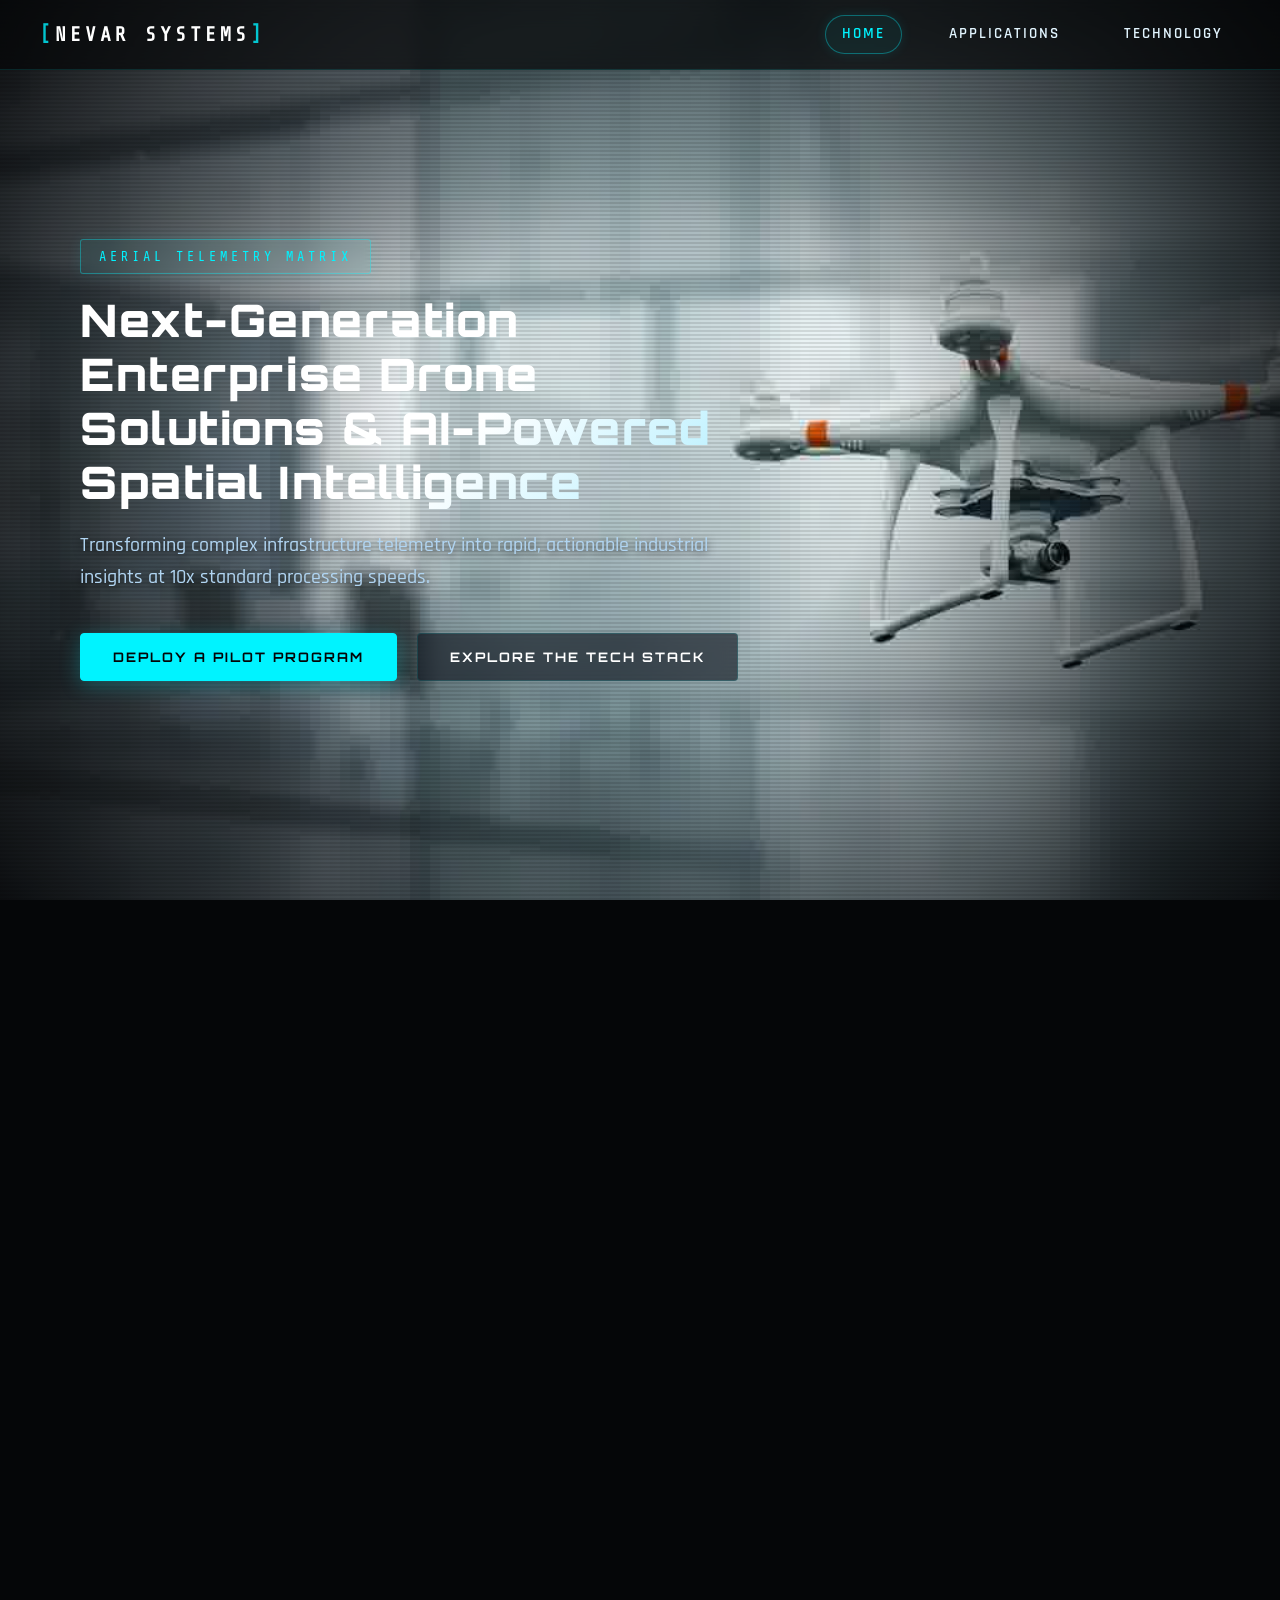
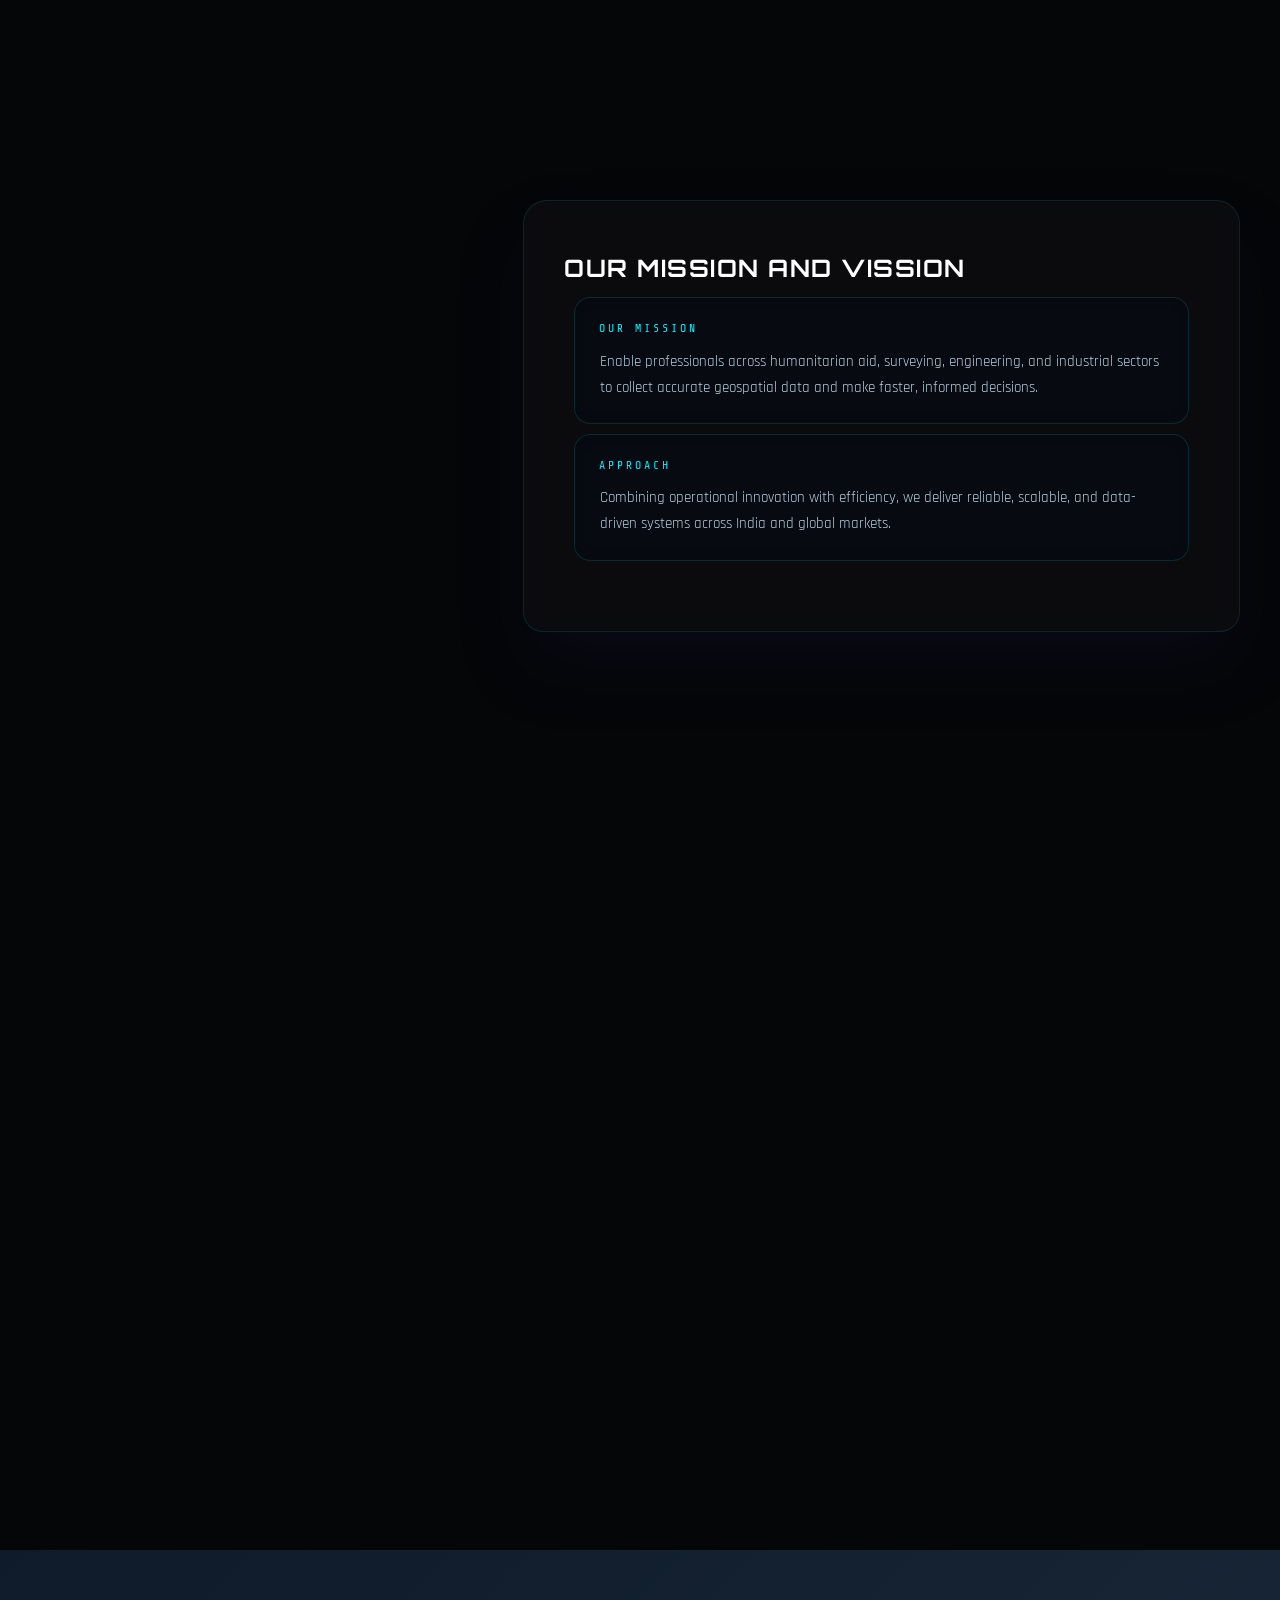
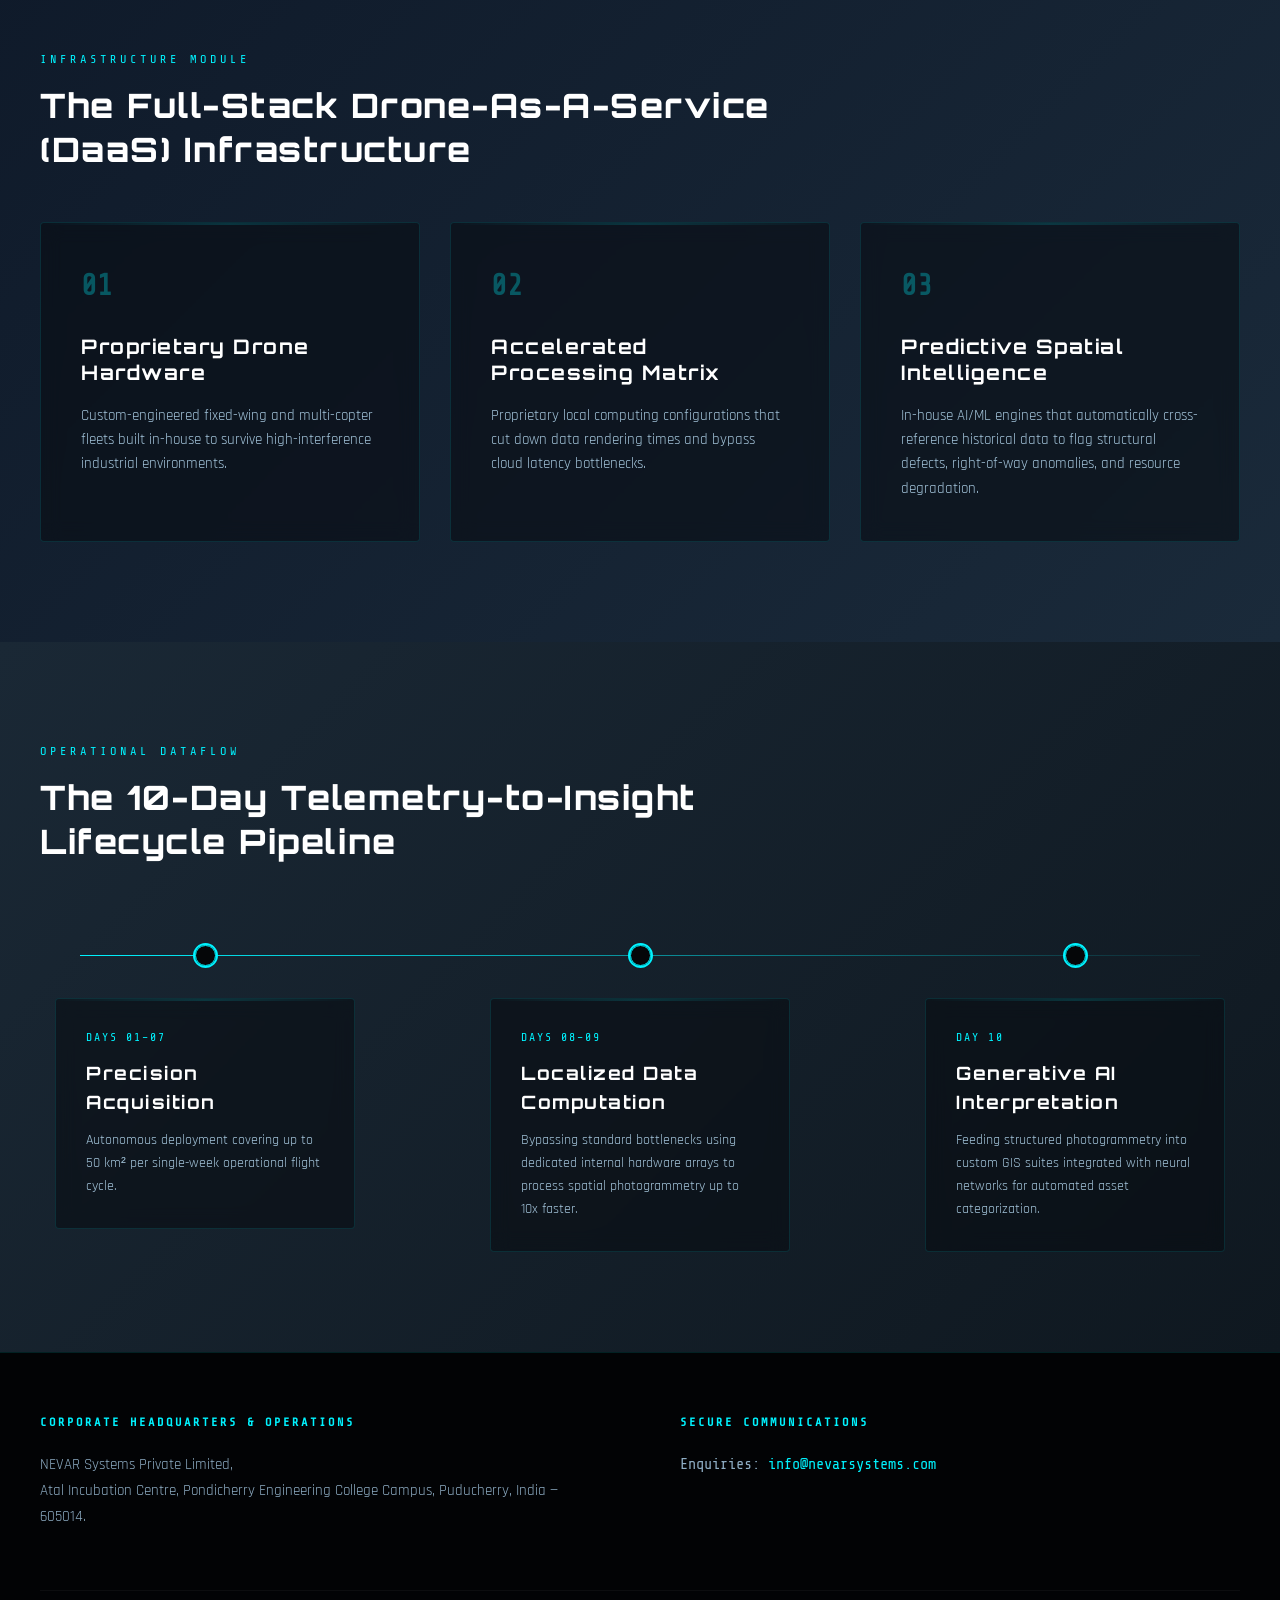
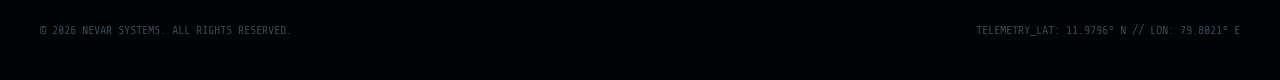
<file: index.html>
<!DOCTYPE html>
<html lang="en">

<head>
    <meta charset="UTF-8">
    <meta name="viewport" content="width=device-width, initial-scale=1.0">
    <title>NEVAR SYSTEMS // Next-Gen Enterprise Drone Solutions</title>
    <meta name="description"
        content="Next-Generation Enterprise Drone Solutions & AI-Powered Spatial Intelligence by NEVAR Systems. Transforming infrastructure telemetry into rapid industrial insights.">
    <!-- Sci-Fi / Modern Fonts -->
    <link rel="preconnect" href="https://fonts.googleapis.com">
    <link rel="preconnect" href="https://fonts.gstatic.com" crossorigin>
    <link
        href="https://fonts.googleapis.com/css2?family=Orbitron:wght@400;600;800;900&family=Rajdhani:wght@500;600;700&family=Share+Tech+Mono&display=swap"
        rel="stylesheet">
    <link rel="stylesheet" href="styles.css?v=3">
</head>

<body>

    <!-- Sticky Navigation Header -->
    <header class="global-header">
        <div class="header-container">
            <a href="#home" class="brand font-mono" data-page="home">
                <span class="brand-brackets">[</span>NEVAR SYSTEMS<span class="brand-brackets">]</span>
            </a>
            <nav class="nav-links">
                <a href="#home" class="nav-link active" data-page="home">Home</a>
                <a href="#applications" class="nav-link" data-page="applications">Applications</a>
                <a href="#technology" class="nav-link" data-page="technology">Technology</a>
            </nav>
        </div>
    </header>

    <!-- Page Sections -->
    <main class="main-content">

        <!-- HOME PAGE -->
        <div id="page-home" class="page-section active">

            <!-- Hero Pin Scroll Track -->
            <div class="hero-pin-container">
                <div class="sticky-viewport">
                    <div class="canvas-container">
                        <canvas id="drone-canvas"></canvas>
                        <div class="vignette"></div>
                        <div class="scanlines"></div>
                    </div>

                    <!-- Fading Hero Overlay Text -->
                    <div class="hero-overlay-content">
                        <div class="hero-badge font-mono">AERIAL TELEMETRY MATRIX</div>
                        <h1 class="hero-title">Next-Generation Enterprise Drone Solutions & AI-Powered Spatial
                            Intelligence</h1>
                        <p class="hero-subtitle">Transforming complex infrastructure telemetry into rapid, actionable
                            industrial insights at 10x standard processing speeds.</p>
                        <div class="hero-actions">
                            <button class="btn btn-primary">Deploy a Pilot Program</button>
                            <button class="btn btn-secondary">Explore the Tech Stack</button>
                        </div>

                        <!-- <div class="scroll-prompt font-mono">
                            <span class="prompt-text">SCROLL TO CALIBRATE TELEMETRY</span>
                            <div class="mouse-icon">
                                <div class="mouse-wheel"></div>
                            </div>
                        </div> -->
                    </div>
                </div>

                <!-- ABOUT NEVAR SYSTEMS SECTION -->
                <section class="content-section about-section" id="about">
                    <div class="section-container">
                        <span class="section-label font-mono">FOUNDATION & EXPERTISE</span>
                        <h2 class="section-title">About NEVAR Systems</h2>

                        <div class="about-grid">
                            <div class="about-content">
                                <p class="about-intro">
                                    NEVAR Systems is a pioneering drone manufacturing and technology company specializing in end-to-end UAV solutions. Since our founding in 2020, we've been at the forefront of innovation, combining advanced hardware design with intelligent software and geospatial analytics.
                                </p>

                               
                            </div>

                            <div class="about-stats">
                                <div class="stat-card glass-panel">
                                    <div class="stat-number font-mono">2020</div>
                                    <div class="stat-label">Founded</div>
                                    <p class="stat-desc">Pioneering drone technology</p>
                                </div>

                                <div class="stat-card glass-panel">
                                    <div class="stat-number font-mono">E2E</div>
                                    <div class="stat-label">Solutions</div>
                                    <p class="stat-desc">Hardware to analytics</p>
                                </div>

                            </div>
                        </div>
                    </div>
                </section>
                <section >
                    
                     <div class="highlight-container">
                        <h1> OUR MISSION AND VISSION</h1>
                            
                                    <div class="highlight-item">
                                        <span class="highlight-label font-mono">OUR MISSION</span>
                                        <p class="highlight-text">Enable professionals across humanitarian aid, surveying, engineering, and industrial sectors to collect accurate geospatial data and make faster, informed decisions.</p>
                                    </div>
                                    <div class="highlight-item">
                                        <span class="highlight-label font-mono">APPROACH</span>
                                        <p class="highlight-text">Combining operational innovation with efficiency, we deliver reliable, scalable, and data-driven systems across India and global markets.</p>
                                    </div>
                                </div>
                </section>
            </div>

            <!-- Core Ecosystem Grid Section -->
            <section class="content-section" id="ecosystem">
                <div class="section-container">
                    <span class="section-label font-mono">INFRASTRUCTURE MODULE</span>
                    <h2 class="section-title">The Full-Stack Drone-As-A-Service (DaaS) Infrastructure</h2>

                    <div class="grid-3-col">
                        <div class="eco-card glass-panel">
                            <div class="card-glow"></div>
                            <div class="card-num font-mono">01</div>
                            <h3 class="card-header-title">Proprietary Drone Hardware</h3>
                            <p class="card-description">Custom-engineered fixed-wing and multi-copter fleets built
                                in-house to survive high-interference industrial environments.</p>
                        </div>
                        <div class="eco-card glass-panel">
                            <div class="card-glow"></div>
                            <div class="card-num font-mono">02</div>
                            <h3 class="card-header-title">Accelerated Processing Matrix</h3>
                            <p class="card-description">Proprietary local computing configurations that cut down data
                                rendering times and bypass cloud latency bottlenecks.</p>
                        </div>
                        <div class="eco-card glass-panel">
                            <div class="card-glow"></div>
                            <div class="card-num font-mono">03</div>
                            <h3 class="card-header-title">Predictive Spatial Intelligence</h3>
                            <p class="card-description">In-house AI/ML engines that automatically cross-reference
                                historical data to flag structural defects, right-of-way anomalies, and resource
                                degradation.</p>
                        </div>
                    </div>
                </div>
            </section>

            <!-- 10-Day Telemetry Pipeline Section -->
            <section class="content-section" id="pipeline">
                <div class="section-container">
                    <span class="section-label font-mono">OPERATIONAL DATAFLOW</span>
                    <h2 class="section-title">The 10-Day Telemetry-to-Insight Lifecycle Pipeline</h2>

                    <div class="pipeline-flow">
                        <div class="pipeline-track-line"></div>

                        <div class="pipeline-step">
                            <div class="step-marker"><span class="pulse-marker"></span></div>
                            <div class="pipeline-card glass-panel">
                                <span class="step-duration font-mono">DAYS 01–07</span>
                                <h3 class="step-name">Precision Acquisition</h3>
                                <p class="step-desc">Autonomous deployment covering up to 50 km² per single-week
                                    operational flight cycle.</p>
                            </div>
                        </div>

                        <div class="pipeline-step">
                            <div class="step-marker"><span class="pulse-marker"></span></div>
                            <div class="pipeline-card glass-panel">
                                <span class="step-duration font-mono">DAYS 08–09</span>
                                <h3 class="step-name">Localized Data Computation</h3>
                                <p class="step-desc">Bypassing standard bottlenecks using dedicated internal hardware
                                    arrays to process spatial photogrammetry up to 10x faster.</p>
                            </div>
                        </div>

                        <div class="pipeline-step">
                            <div class="step-marker"><span class="pulse-marker"></span></div>
                            <div class="pipeline-card glass-panel">
                                <span class="step-duration font-mono">DAY 10</span>
                                <h3 class="step-name">Generative AI Interpretation</h3>
                                <p class="step-desc">Feeding structured photogrammetry into custom GIS suites integrated
                                    with neural networks for automated asset categorization.</p>
                            </div>
                        </div>
                    </div>
                </div>
            </section>

        </div>

        <!-- APPLICATIONS PAGE -->
        <div id="page-applications" class="page-section">
            <section class="content-section page-pad">
                <div class="section-container">
                    <span class="section-label font-mono">SECTOR MATRIX</span>
                    <h2 class="section-title">Deploying Specialized UAV Intelligence Across Critical Global Sectors</h2>

                    <div class="grid-3-col">
                        <div class="sector-card glass-panel">
                            <div class="sector-decor"></div>
                            <h3 class="card-header-title">Infrastructure & Energy Corridors</h3>
                            <p class="card-description">Right-of-way encroachment monitoring, powerline micro-fracture
                                analysis, and automated thermal pipeline checks.</p>
                        </div>
                        <div class="sector-card glass-panel">
                            <div class="sector-decor"></div>
                            <h3 class="card-header-title">Engineering & Geospatial Surveying</h3>
                            <p class="card-description">High-density 3D digital twins, accurate volumetric analysis, and
                                millimeter-precise topographic mapping.</p>
                        </div>
                        <div class="sector-card glass-panel">
                            <div class="sector-decor"></div>
                            <h3 class="card-header-title">Crisis Management & Humanitarian Aid</h3>
                            <p class="card-description">Rapid deployment response mapping, real-time logistics routing,
                                and post-disaster terrain assessments.</p>
                        </div>
                    </div>
                </div>
            </section>
        </div>

        <!-- TECHNOLOGY PAGE -->
        <div id="page-technology" class="page-section">
            <section class="content-section page-pad">
                <div class="section-container">
                    <span class="section-label font-mono">TECHNICAL ARCHITECTURE</span>
                    <h2 class="section-title">A Full-Stack Ecosystem: From Avionics to Algorithms</h2>

                    <div class="grid-2-col">
                        <div class="tech-card glass-panel">
                            <div class="tech-header font-mono">
                                <span class="tech-tag">LAYER_01</span>
                                <span class="tech-type">HARDWARE_LAYER</span>
                            </div>
                            <h3 class="tech-title">Hardware Layer</h3>
                            <p class="tech-description">Proprietary autopilot stacks, specialized custom telemetry
                                links, and aerodynamic carbon-composite airframes.</p>
                        </div>
                        <div class="tech-card glass-panel">
                            <div class="tech-header font-mono">
                                <span class="tech-tag">LAYER_02</span>
                                <span class="tech-type">SOFTWARE_LAYER</span>
                            </div>
                            <h3 class="tech-title">Software Layer</h3>
                            <p class="tech-description">Custom computer-vision models trained specifically to identify
                                structural wear, vegetation stress, and volumetric changes over time.</p>
                        </div>
                    </div>
                </div>
            </section>
        </div>

    </main>

    <!-- Global Footer -->
    <footer class="global-footer">
        <div class="footer-container">
            <div class="footer-col">
                <h4 class="footer-col-title font-mono">Corporate Headquarters & Operations</h4>
                <p class="footer-text">NEVAR Systems Private Limited,<br>Atal Incubation Centre, Pondicherry Engineering
                    College Campus, Puducherry, India — 605014.</p>
            </div>
            <div class="footer-col">
                <h4 class="footer-col-title font-mono">Secure Communications</h4>
                <p class="footer-text font-mono">Enquiries: <a href="mailto:info@nevarsystems.com"
                        class="footer-mail">info@nevarsystems.com</a></p>
            </div>
        </div>
        <div class="footer-bottom font-mono">
            <span>&copy; 2026 NEVAR SYSTEMS. ALL RIGHTS RESERVED.</span>
            <span>TELEMETRY_LAT: 11.9796° N // LON: 79.8021° E</span>
        </div>
    </footer>

    <script src="app.js?v=3"></script>
</body>

</html>
</file>
<file: styles.css>
/* Design System & Global Variables */
:root {
    --bg-dark: #050608;
    --bg-card: rgba(8, 12, 18, 0.55);
    --border-color: rgba(0, 243, 255, 0.12);
    --border-glow: rgba(0, 243, 255, 0.35);
    
    /* Neon Accents */
    --neon-cyan: #00f3ff;
    --neon-orange: #ff9d00;
    --neon-green: #39ff14;
    
    /* Typography */
    --font-heading: 'Orbitron', -apple-system, BlinkMacSystemFont, "Segoe UI", Roboto, sans-serif;
    --font-body: 'Rajdhani', sans-serif;
    --font-mono: 'Share Tech Mono', monospace;
}

/* Reset */
* {
    margin: 0;
    padding: 0;
    box-sizing: border-box;
    user-select: none;
}

html, body {
    width: 100%;
    min-height: 100vh;
    background-color: var(--bg-dark);
    color: #e2f5ff;
    font-family: var(--font-body);
    font-size: 16px;
    line-height: 1.6;
    overflow-x: hidden;
}

/* Typography Defaults */
h1, h2, h3, h4 {
    font-family: var(--font-heading);
    letter-spacing: 1.5px;
    color: #ffffff;
}

a {
    color: inherit;
    text-decoration: none;
}

.font-mono {
    font-family: var(--font-mono);
}

/* Custom Scrollbar */
::-webkit-scrollbar {
    width: 6px;
}
::-webkit-scrollbar-track {
    background: rgba(0, 0, 0, 0.6);
}
::-webkit-scrollbar-thumb {
    background: rgba(0, 243, 255, 0.2);
    border-radius: 3px;
    border: 1px solid rgba(0, 243, 255, 0.08);
}
::-webkit-scrollbar-thumb:hover {
    background: rgba(0, 243, 255, 0.5);
}

/* Sticky Navigation Header */
.global-header {
    position: fixed;
    top: 0;
    left: 0;
    width: 100%;
    height: 70px;
    background: rgba(5, 6, 8, 0.7);
    border-bottom: 1px solid var(--border-color);
    backdrop-filter: blur(12px);
    -webkit-backdrop-filter: blur(12px);
    z-index: 100;
}

.header-container {
    max-width: 1280px;
    height: 100%;
    margin: 0 auto;
    padding: 0 40px;
    display: flex;
    justify-content: space-between;
    align-items: center;
}

.brand {
    font-size: 1.25rem;
    font-weight: 800;
    letter-spacing: 4px;
    color: #ffffff;
    display: flex;
    align-items: center;
}

.brand-brackets {
    color: var(--neon-cyan);
    opacity: 0.8;
}

.nav-links {
    display: flex;
    gap: 30px;
}

.nav-link {
    font-size: 0.95rem;
    font-weight: 600;
    letter-spacing: 2px;
    text-transform: uppercase;
    padding: 6px 16px;
    border-radius: 20px;
    border: 1px solid transparent;
    transition: all 0.3s cubic-bezier(0.16, 1, 0.3, 1);
}

.nav-link:hover {
    color: var(--neon-cyan);
    border-color: rgba(0, 243, 255, 0.2);
    background: rgba(0, 243, 255, 0.03);
}

.nav-link.active {
    color: var(--neon-cyan);
    border-color: var(--border-glow);
    background: rgba(0, 243, 255, 0.05);
    box-shadow: 0 0 12px rgba(0, 243, 255, 0.1);
}

/* Page Section Switching */
.page-section {
    display: none;
    opacity: 0;
    width: 100%;
    transition: opacity 0.6s ease;
}

.page-section.active {
    display: block;
    opacity: 1;
}

.page-pad {
    padding-top: 130px; /* Offset for header padding on standalone views */
}

/* Canvas Viewport */
.canvas-container {
    position: fixed;
    top: 0;
    left: 0;
    width: 100vw;
    height: 100vh;
    z-index: 1;
    overflow: hidden;
    pointer-events: none;
}

#drone-canvas {
    display: block;
    width: 100%;
    height: 100%;
}

.vignette {
    position: absolute;
    top: 0;
    left: 0;
    width: 100%;
    height: 100%;
    background: radial-gradient(circle, transparent 30%, rgba(5, 6, 8, 0.92) 100%);
    pointer-events: none;
}

.scanlines {
    position: absolute;
    top: 0;
    left: 0;
    width: 100%;
    height: 100%;
    background: linear-gradient(
        rgba(18, 16, 16, 0) 50%, 
        rgba(0, 0, 0, 0.3) 50%
    );
    background-size: 100% 4px;
    pointer-events: none;
    opacity: 0.35;
}

/* Hero Pin Scroll Mechanics */
.hero-pin-container {
    position: relative;
    width: 100%;
    height: 350vh; /* Scroll track for the animation sequence */
}

.sticky-viewport {
    position: sticky;
    top: 0;
    width: 100%;
    height: 100vh;
    overflow: hidden;
    background-color: transparent;
}

/* Hero Content Overlay (Glassmorphism card + tech accents) */
.hero-overlay-content {
    position: relative;
    z-index: 2;
    min-height: 100vh;
    display: flex;
    flex-direction: column;
    justify-content: center;
    align-items: flex-start;
    text-align: left;
    padding: 80px 40px 0 80px;
    width: min(780px, 100%);
    margin: 0;
    box-sizing: border-box;
    pointer-events: auto;
    transition: opacity 0.5s cubic-bezier(0.16, 1, 0.3, 1), transform 0.5s cubic-bezier(0.16, 1, 0.3, 1);
}

/* About card inside hero background */
.about-section {
    position: absolute;
    inset: auto 0 0 0;
    min-height: 100vh;
    display: flex;
    justify-content: flex-start;
    align-items: flex-start;
    z-index: 2;
    pointer-events: none;
}

.about-section .section-container {
    pointer-events: auto;
    /* background: transparent; */
    background: rgba(20,20,25,0.4);
    border: 1px solid rgba(0, 243, 255, 0.12);
    box-shadow: 0 35px 70px rgba(0, 0, 0, 0.15);
    border-radius: 24px 24px 0 0;
    padding: 48px 40px 60px;
    width: min(56%, 900px);
    max-width: auto;
    backdrop-filter: blur(18px);
}
.highlight-container{
      pointer-events: auto;
    /* background: transparent; */
    background: rgba(20,20,25,0.4);
    border: 1px solid rgba(0, 243, 255, 0.12);
    box-shadow: 0 35px 70px rgba(30, 26, 80, 0.15);
    border-radius: 24px 24px 20px 20px;
    padding: 48px 40px 60px;
    width: min(56%, 900px);
    min-width: 300px;
    max-height: auto;
    margin: 0 40px 0 auto;
    backdrop-filter: blur(10px);

}
/* --- Mobile Responsiveness Adjustments --- */
@media (max-width: 768px) {
    
    .about-section .section-container,
    .highlight-container {
        /* Make the containers fill most of the screen width on mobile */
        width: 92% !important; 
        max-width: 100% !important;
        
        /* Center both containers perfectly on small screens */
        margin: 20px auto !important; 
        
        /* Reduce padding so content doesn't get squished */
        padding: 30px 20px 40px !important; 
    }

}
.about-section .section-title {
    margin-bottom: 30px;
}

.about-grid {
    display: grid;
    grid-template-columns: 1.4fr 1fr;
    gap: 60px;
    align-items: start;
}

.about-intro {
    font-size: 1.1rem;
    color: #d8e9f4;
    line-height: 1.85;
    border-left: 3px solid var(--neon-cyan);
    padding-left: 24px;
    padding-top: 12px;
    padding-bottom: 12px;
    opacity: 0;
    transform: translateY(24px);
    animation: fadeUp 0.9s ease-out forwards;
    animation-delay: 0.4s;
}

.about-highlights {
    display: flex;
    flex-direction: column;
    gap: 20px;
}

.highlight-item {
    background: rgba(5, 10, 18, 0.65);
    border: 1px solid rgba(0, 243, 255, 0.14);
    border-radius: 16px;
    padding: 22px 24px;
    backdrop-filter: blur(12px);
    transition: transform 0.35s ease, border-color 0.35s ease, box-shadow 0.35s ease;
    opacity: 0;
    transform: translateY(20px);
    margin : 10px;
}

.highlight-item:nth-child(1) { animation: fadeUp 0.75s ease-out forwards; animation-delay: 0.55s; }
.highlight-item:nth-child(2) { animation: fadeUp 0.75s ease-out forwards; animation-delay: 0.70s; }
.highlight-item:nth-child(3) { animation: fadeUp 0.75s ease-out forwards; animation-delay: 0.85s; }

.highlight-item:hover {
    transform: translateY(-3px);
    box-shadow: 0 18px 45px rgba(0, 243, 255, 0.08);
    border-color: rgba(0, 243, 255, 0.28);
}

.highlight-label {
    display: block;
    font-size: 0.72rem;
    color: var(--neon-cyan);
    letter-spacing: 3px;
    margin-bottom: 10px;
    text-transform: uppercase;
}

.highlight-text {
    font-size: 0.95rem;
    color: #b7d1e4;
    line-height: 1.7;
    margin: 0.5px;
}

.about-stats {
    display: grid;
    gap: 20px;
}

.stat-card {
    padding: 4px 4px;
    text-align: center;
    border-radius: 29px;
    transition: transform 0.35s ease, box-shadow 0.35s ease, border-color 0.35s ease;
    min-height: 150px;
    display: flex;
    flex-direction: column;
    justify-content: center;
    align-items: center;
    opacity: 0;
    transform: translateY(24px);
}

.stat-card:nth-child(1) { animation: fadeUp 0.8s ease-out forwards; animation-delay: 1s; }
.stat-card:nth-child(2) { animation: fadeUp 0.8s ease-out forwards; animation-delay: 1.15s; }
.stat-card:nth-child(3) { animation: fadeUp 0.8s ease-out forwards; animation-delay: 1.3s; }

.stat-card:hover {
    transform: translateY(-4px);
    box-shadow: 0 18px 55px rgba(0, 243, 255, 0.14);
    border-color: rgba(0, 243, 255, 0.26);
}

.stat-number {
    font-size: 2rem;
    color: var(--neon-cyan);
    font-weight: 900;
    margin-bottom: 10px;
    letter-spacing: 2px;
    animation: pulseText 1.6s ease-in-out infinite alternate;
}

.stat-label {
    font-size: 0.95rem;
    font-weight: 700;
    color: #ffffff;
    margin-bottom: 10px;
}

.stat-desc {
    font-size: 0.85rem;
    color: #92b0ca;
    margin: 0;
}

@keyframes fadeUp {
    from { opacity: 0; transform: translateY(24px); }
    to { opacity: 1; transform: translateY(0); }
}

@keyframes pulseText {
    from { transform: translateY(0); opacity: 1; }
    to { transform: translateY(-4px); opacity: 0.88; }
}

/* Telemetry Pipeline Tracker Component */

.hero-badge {
    color: var(--neon-cyan);
    font-size: 0.85rem;
    letter-spacing: 4px;
    border: 1px solid var(--border-glow);
    padding: 6px 18px;
    border-radius: 3px;
    background: rgba(0, 243, 255, 0.04);
    backdrop-filter: blur(5px);
    margin-bottom: 20px;
    box-shadow: 0 0 15px rgba(0, 243, 255, 0.08);
}

.hero-title {
    font-size: 2.8rem;
    font-weight: 900;
    line-height: 1.2;
    margin-bottom: 20px;
    color: #ffffff;
    /* text-shadow: 0 0 20px rgba(0, 0, 0, 0.8); */
    background: linear-gradient(135deg, #ffffff 60%, #aeeeff);
    background-clip: text;
    -webkit-background-clip: text;
    -webkit-text-fill-color: transparent;
}

.hero-subtitle {
    font-size: 1.25rem;
    color: #b0d4f1;
    margin-bottom: 40px;
    max-width: 760px;
    text-shadow: 0 2px 8px rgba(0,0,0,0.8);
    font-weight: 500;
}

.hero-actions {
    display: flex;
    gap: 20px;
    margin-bottom: 60px;
}

/* Premium Buttons styling */
.btn {
    font-family: var(--font-heading);
    font-size: 0.82rem;
    font-weight: 700;
    letter-spacing: 2px;
    text-transform: uppercase;
    padding: 15px 32px;
    border-radius: 4px;
    cursor: pointer;
    transition: all 0.3s cubic-bezier(0.16, 1, 0.3, 1);
    box-sizing: border-box;
}

.btn-primary {
    background-color: var(--neon-cyan);
    color: #040507;
    border: 1px solid var(--neon-cyan);
    box-shadow: 0 4px 20px rgba(0, 243, 255, 0.25);
}

.btn-primary:hover {
    background-color: transparent;
    color: var(--neon-cyan);
    box-shadow: 0 4px 30px rgba(0, 243, 255, 0.4);
}

.btn-secondary {
    background-color: rgba(10, 16, 26, 0.6);
    color: #ffffff;
    border: 1px solid var(--border-color);
    backdrop-filter: blur(8px);
}

.btn-secondary:hover {
    border-color: var(--neon-cyan);
    box-shadow: 0 0 15px rgba(0, 243, 255, 0.15);
}

/* Scroll indicator prompt */
.scroll-prompt {
    display: flex;
    flex-direction: column;
    align-items: center;
    gap: 12px;
    opacity: 0.6;
}

.prompt-text {
    font-size: 0.72rem;
    letter-spacing: 2.5px;
    color: var(--neon-cyan);
}

.mouse-icon {
    width: 22px;
    height: 36px;
    border: 2px solid var(--neon-cyan);
    border-radius: 12px;
    position: relative;
}

.mouse-wheel {
    width: 4px;
    height: 8px;
    background-color: var(--neon-cyan);
    border-radius: 2px;
    position: absolute;
    top: 6px;
    left: 50%;
    transform: translateX(-50%);
    animation: wheel-scroll 1.6s infinite ease-in-out;
}

@keyframes wheel-scroll {
    0% { top: 6px; opacity: 1; }
    100% { top: 18px; opacity: 0; }
}

/* Content Sections (Global Style) */
.content-section {
    padding: 100px 40px;
    max-width: 1280px;
    margin: 0 auto;
    position: relative;
    z-index: 5;
}

.section-container {
    width: 100%;
}

.section-label {
    display: block;
    font-size: 0.75rem;
    color: var(--neon-cyan);
    letter-spacing: 4px;
    margin-bottom: 15px;
}

.section-title {
    font-size: 2.1rem;
    font-weight: 800;
    line-height: 1.3;
    margin-bottom: 50px;
    max-width: 800px;
}

.text-center {
    text-align: center;
    margin-left: auto;
    margin-right: auto;
}

/* Glassmorphism Panel Base */
.glass-panel {
    background: var(--bg-card);
    border: 1px solid var(--border-color);
    border-radius: 4px;
    backdrop-filter: blur(10px);
    -webkit-backdrop-filter: blur(10px);
    transition: all 0.4s cubic-bezier(0.16, 1, 0.3, 1);
    position: relative;
    overflow: hidden;
}

.glass-panel::before {
    content: '';
    position: absolute;
    top: 0;
    left: 0;
    width: 100%;
    height: 2px;
    background: linear-gradient(90deg, transparent, rgba(0, 243, 255, 0.15), transparent);
}

/* Grid Layouts */
.grid-3-col {
    display: grid;
    grid-template-columns: repeat(3, 1fr);
    gap: 30px;
}

.grid-2-col {
    display: grid;
    grid-template-columns: repeat(2, 1fr);
    gap: 40px;
}

/* Ecosystem Grid Cards */
.eco-card {
    padding: 40px;
    display: flex;
    flex-direction: column;
    height: 100%;
}

.card-num {
    font-size: 1.8rem;
    color: var(--neon-cyan);
    opacity: 0.3;
    margin-bottom: 25px;
    font-weight: 800;
}

.card-header-title {
    font-size: 1.25rem;
    font-weight: 700;
    margin-bottom: 18px;
    line-height: 1.3;
}

.card-description {
    font-size: 0.95rem;
    color: #a4c5db;
    line-height: 1.6;
}

/* Card Glow Effect on Hover */
.eco-card:hover, 
.sector-card:hover,
.tech-card:hover {
    border-color: var(--border-glow);
    box-shadow: 0 15px 35px rgba(0, 0, 0, 0.5), 0 0 25px rgba(0, 243, 255, 0.05);
    transform: translateY(-5px);
}

.eco-card:hover .card-num {
    opacity: 0.8;
    text-shadow: 0 0 10px rgba(0, 243, 255, 0.3);
}



/* Telemetry Pipeline Tracker Component */
.pipeline-flow {
    display: flex;
    flex-direction: row;
    /* flex-wrap: nowrap; */
    justify-content: space-between;
    align-items: flex-start;
    position: relative;
    margin-top: 60px;
    padding-top: 20px;
    gap: 20px;
}

.pipeline-track-line {
    position: absolute;
    top: 32px;
    left: 40px;
    right: 40px;
    height: 1px;
    background: linear-gradient(90deg, var(--neon-cyan) 0%, rgba(0,243,255,0.05) 100%);
    z-index: 1;
}

.pipeline-step {
    flex: 0 1 30%;
    max-width: 330px;
    display: flex;
    flex-direction: column;
    align-items: center;
    position: relative;
    z-index: 2;
    padding: 0 15px;
}

.step-marker {
    width: 25px;
    height: 25px;
    background: var(--bg-dark);
    border: 2px solid var(--neon-cyan);
    border-radius: 50%;
    margin-bottom: 30px;
    display: flex;
    justify-content: center;
    align-items: center;
    position: relative;
}

.pulse-marker {
    position: absolute;
    width: 100%;
    height: 100%;
    border-radius: 50%;
    border: 1px solid var(--neon-cyan);
    animation: marker-pulse 1.8s infinite ease-out;
}

@keyframes marker-pulse {
    0% { transform: scale(1); opacity: 0.8; }
    100% { transform: scale(2.2); opacity: 0; }
}

.pipeline-card {
    padding: 30px;
    width: 100%;
}

.step-duration {
    display: block;
    font-size: 0.72rem;
    color: var(--neon-cyan);
    letter-spacing: 2px;
    margin-bottom: 10px;
}

.step-name {
    font-size: 1.15rem;
    font-weight: 700;
    margin-bottom: 12px;
}

.step-desc {
    font-size: 0.9rem;
    color: #a4c5db;
    line-height: 1.6;
}

/* Sector Matrix (Applications Page) */
.sector-card {
    padding: 40px;
    height: 100%;
}

.sector-decor {
    position: absolute;
    top: 0;
    right: 0;
    width: 40px;
    height: 40px;
    border-top: 2px solid var(--neon-cyan);
    border-right: 2px solid var(--neon-cyan);
    opacity: 0.15;
    transition: opacity 0.3s;
}

.sector-card:hover .sector-decor {
    opacity: 0.8;
}

/* Technology Layer Cards */
.tech-card {
    padding: 45px;
}

.tech-header {
    display: flex;
    justify-content: space-between;
    font-size: 0.75rem;
    letter-spacing: 2.5px;
    color: var(--neon-cyan);
    border-bottom: 1px solid rgba(0, 243, 255, 0.08);
    padding-bottom: 18px;
    margin-bottom: 25px;
}

.tech-tag {
    opacity: 0.5;
}

.tech-title {
    font-size: 1.6rem;
    font-weight: 700;
    margin-bottom: 18px;
}

.tech-description {
    font-size: 1rem;
    color: #a4c5db;
    line-height: 1.65;
}

/* Global Footer */
.global-footer {
    border-top: 1px solid var(--border-color);
    background: #020305;
    padding: 60px 40px 40px;
    position: relative;
    z-index: 50;
}

.footer-container {
    max-width: 1280px;
    margin: 0 auto;
    display: grid;
    grid-template-columns: repeat(2, 1fr);
    gap: 80px;
    margin-bottom: 60px;
}

.footer-col-title {
    font-size: 0.75rem;
    letter-spacing: 3px;
    color: var(--neon-cyan);
    margin-bottom: 20px;
    text-transform: uppercase;
}

.footer-text {
    font-size: 0.95rem;
    color: #8faec5;
    line-height: 1.7;
}

.footer-mail {
    color: var(--neon-cyan);
    transition: opacity 0.2s;
}

.footer-mail:hover {
    opacity: 0.8;
}

.footer-bottom {
    max-width: 1280px;
    margin: 0 auto;
    border-top: 1px solid rgba(255, 255, 255, 0.04);
    padding-top: 30px;
    display: flex;
    justify-content: space-between;
    font-size: 0.75rem;
    color: rgba(143, 174, 197, 0.4);
}

/* Professional Section Backgrounds - After Animation Completion */

/* Ecosystem Section - Professional Deep Blue */
#ecosystem {
    background: linear-gradient(135deg, #0f1a2a 0%, #1a2a3a 100%);
    transition: background 0.8s cubic-bezier(0.16, 1, 0.3, 1);
}

/* Pipeline Section - Professional Slate Charcoal */
#pipeline {
    background: linear-gradient(135deg, #1a2835 0%, #0f1820 100%);
    transition: background 0.8s cubic-bezier(0.16, 1, 0.3, 1);
}

/* Applications Page - Professional Navy */
#page-applications {
    background: linear-gradient(135deg, #1a2f4a 0%, #243a52 100%);
    transition: background 0.8s cubic-bezier(0.16, 1, 0.3, 1);
}

/* Technology Page - Professional Dark Slate */
#page-technology {
    background: linear-gradient(135deg, #1e2a3a 0%, #263340 100%);
    transition: background 0.8s cubic-bezier(0.16, 1, 0.3, 1);
}

/* Ensure content sections have smooth color transitions */
.content-section {
    transition: background-color 0.8s cubic-bezier(0.16, 1, 0.3, 1);
}

/* RESPONSIVE DESIGN (Adaptive Scaling) */
@media (max-width: 1024px) {
    .grid-3-col {
        grid-template-columns: repeat(2, 1fr);
        gap: 20px;
    }

    .about-grid {
        grid-template-columns: 1fr;
        gap: 40px;
    }
    
    .pipeline-flow {
        flex-direction: column;
        gap: 30px;
        margin-top: 40px;
    }
    
    .pipeline-track-line {
        top: 0;
        bottom: 0;
        left: 20px;
        width: 1px;
        height: 100%;
        background: linear-gradient(180deg, var(--neon-cyan) 0%, rgba(0,243,255,0.05) 100%);
    }
    
    .pipeline-step {
        flex-direction: row;
        align-items: flex-start;
        padding: 0;
    }
    
    .step-marker {
        margin-bottom: 0;
        margin-right: 25px;
        flex-shrink: 0;
        margin-left: 8px;
    }
    
    .footer-container {
        gap: 40px;
    }
}

@media (max-width: 768px) {
    html, body {
        font-size: 15px;
    }
    
    .header-container {
        padding: 0 20px;
    }
    
    .nav-links {
        gap: 15px;
    }
    
    .nav-link {
        font-size: 0.8rem;
        padding: 4px 10px;
    }
    
    .hero-title {
        font-size: 1.95rem;
    }
    
    .hero-subtitle {
        font-size: 1rem;
        margin-bottom: 30px;
    }
    
    .hero-actions {
        flex-direction: column;
        width: 100%;
        gap: 12px;
    }
    
    .btn {
        width: 100%;
        padding: 12px 20px;
    }
    
    .content-section {
        padding: 60px 20px;
    }
    
    .section-title {
        font-size: 1.65rem;
        margin-bottom: 30px;
    }
    
    .grid-3-col, 
    .grid-2-col {
        grid-template-columns: 1fr;
        gap: 20px;
    }
    
    .footer-container {
        grid-template-columns: 1fr;
        gap: 30px;
        margin-bottom: 40px;
    }
    
    .footer-bottom {
        flex-direction: column;
        gap: 15px;
        align-items: center;
        text-align: center;
    }
}
</file>
